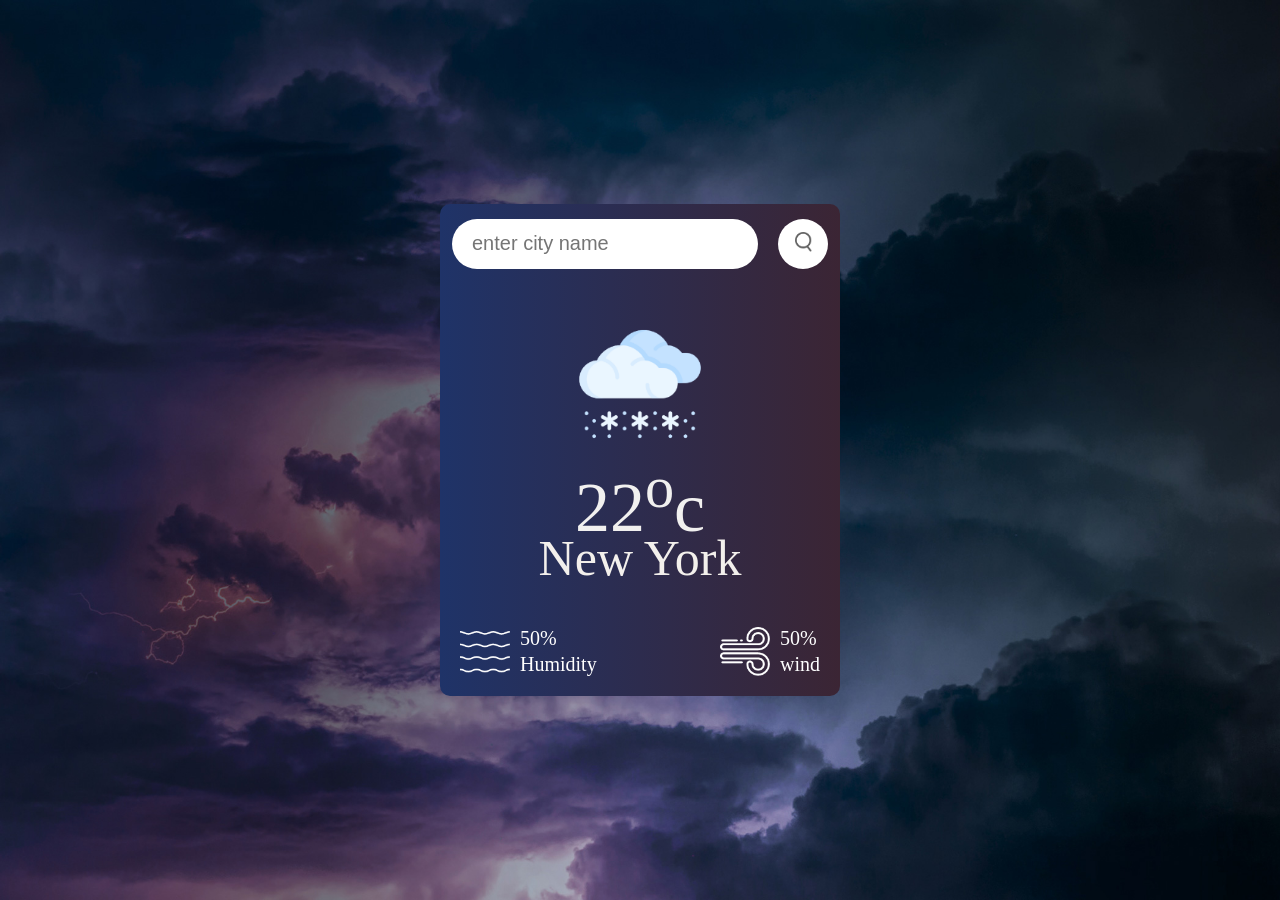
<file: index.html>
<!DOCTYPE html>
<html lang="en">
<head>
    <meta charset="UTF-8">
    <meta name="viewport" content="width=device-width, initial-scale=1.0">
    <title>Weather App</title>
    <link rel="stylesheet" href="style.css"/>
</head>
<body>
    <div class="container">
        <div class="searchbar">
            <input type="text" placeholder="enter city name" spellcheck="false">
            <button><img src="img/search.png"></button>
        </div>
        <div class="weather">
            <img src="img/snow.png" class="w-icon">
            <h1 class="temp">22<sup>o</sup>c</h1>
            <h2 class="city">New York</h2>
            <div class="details">
                <div class="col">
                    <img src="img/humidity.png">
                    <div>
                        <p class="hum">50%
                        </p>
                        <span class="hum">Humidity</span>
                    </div>
                    </div>
                    <div class="col">
                        <img src="img/wind.png">
                        <div>
                            <p class="wind">50%</p>
                            <span class="wind">wind</span>
                </div>
            </div>
        </div>
    </div>
    </div>
    <script src="app.js"></script>
</body>
</html>
</file>
<file: style.css>
*{
    margin: 0;
    padding: 0;
    box-sizing: border-box;
}

body{
    display: flex;
    justify-content: center;
    align-items: center;
    min-height: 100vh;
    background-image: url('img/bgimage.jpg'); 
    background-repeat: no-repeat;
    background-size: cover;  
}


.container{
    width: 90%;
    max-width: 400px;
    background: linear-gradient(to left ,rgb(59, 37, 52),rgb(31, 51, 104));
    margin: 20px 50px;
    padding: 10px 0 20px 0;
    border-radius: 10px;
    text-align: center;
}
.searchbar{
    width: 100%;
    display: flex;
    justify-content: space-between;
    align-items: center;
    padding-top: 5px;
}
.searchbar input{
    width:200px;
    height: 50px;
    border:0;
    outline: 0;
    background:#ffffff;
    border-radius: 30px;
    margin-right: 20px;
    flex: 1;
    font-size: 20px;
    color: whitesmoke;
    margin-left: 12px;
    color: black;
    padding-left: 20px;

}

button{
    border: none;
    outline: none;
    background:#ffffff ;
    border-radius: 100px;
    width: 50px;
    height: 50px;
    margin-right: 12px;
    cursor:pointer ;
}
button img{
    width:17px;
}
.w-icon{
    width: 170px;
    margin-top: 30px;
}
.weather h1{
    font-size: 70px;
    font-weight: 500;
    color: rgb(241, 240, 239);
    margin-top: -19px;
}
.weather h2{
    font-size: 50px;
    font-weight: 400;
    color: rgb(243, 240, 236);
    margin-top: -19px;
}
.details{
    display: flex;
    justify-content:space-between;
    align-items: center;
    padding:0 20px ;
    margin-top:40px;

}

.col{
    display: flex;
    align-items: center;
    text-align: left;
}
.col img{
    width: 50px;
    margin-right: 10px;
}

.hum,.wind{
    font-size: 20px;
    margin-bottom:3px ;
    color: white;
}
</file>
